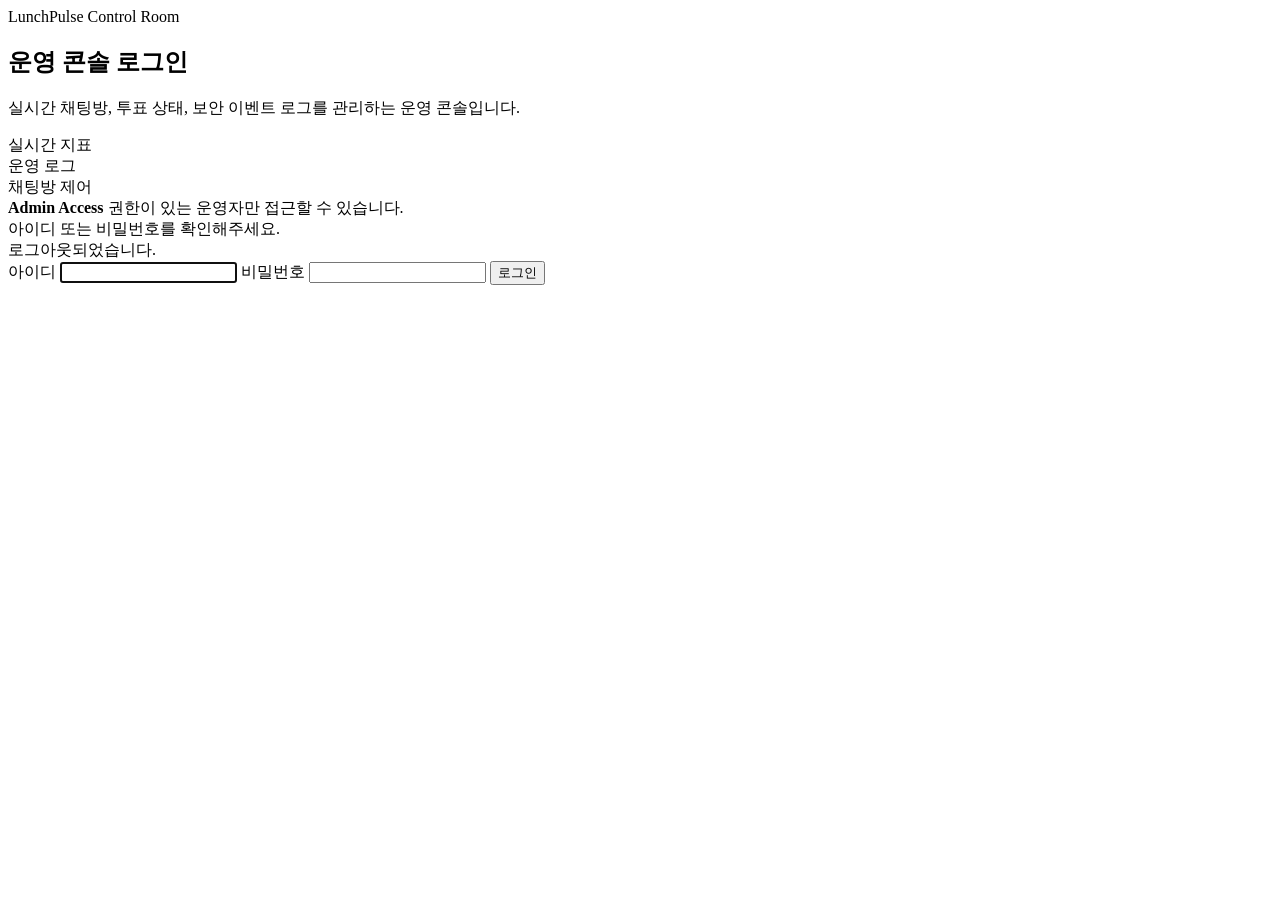
<file: src/main/resources/templates/login.html>
<!DOCTYPE html>
<html lang="ko"
      xmlns:th="http://www.thymeleaf.org"
      xmlns:layout="http://www.ultraq.net.nz/thymeleaf/layout"
      layout:decorate="~{layout/default}">

<th:block layout:fragment="content">
    <main class="login-shell">
        <section class="login-panel">
            <div class="login-copy">
                <span class="login-kicker">LunchPulse Control Room</span>
                <h1>운영 콘솔 로그인</h1>
                <p>실시간 채팅방, 투표 상태, 보안 이벤트 로그를 관리하는 운영 콘솔입니다.</p>
                <div class="login-signal-grid">
                    <div><i class="fa-solid fa-chart-line"></i><span>실시간 지표</span></div>
                    <div><i class="fa-solid fa-shield-halved"></i><span>운영 로그</span></div>
                    <div><i class="fa-solid fa-comments"></i><span>채팅방 제어</span></div>
                </div>
            </div>

            <form class="login-form" th:action="@{/login}" method="post">
                <input type="hidden" th:name="${_csrf.parameterName}" th:value="${_csrf.token}">
                <div class="login-form-head">
                    <div class="login-lock"><i class="fa-solid fa-lock"></i></div>
                    <div>
                        <strong>Admin Access</strong>
                        <span>권한이 있는 운영자만 접근할 수 있습니다.</span>
                    </div>
                </div>

                <div th:if="${param.error}" class="login-alert error">
                    <i class="fa-solid fa-circle-exclamation"></i>
                    아이디 또는 비밀번호를 확인해주세요.
                </div>
                <div th:if="${param.logout}" class="login-alert success">
                    <i class="fa-solid fa-circle-check"></i>
                    로그아웃되었습니다.
                </div>

                <label class="login-field">
                    <span>아이디</span>
                    <input type="text" name="username" autocomplete="username" required autofocus>
                </label>
                <label class="login-field">
                    <span>비밀번호</span>
                    <input type="password" name="password" autocomplete="current-password" required>
                </label>

                <button type="submit" class="login-submit">
                    <i class="fa-solid fa-arrow-right-to-bracket"></i>
                    로그인
                </button>
            </form>
        </section>
    </main>
</th:block>
</html>
</file>
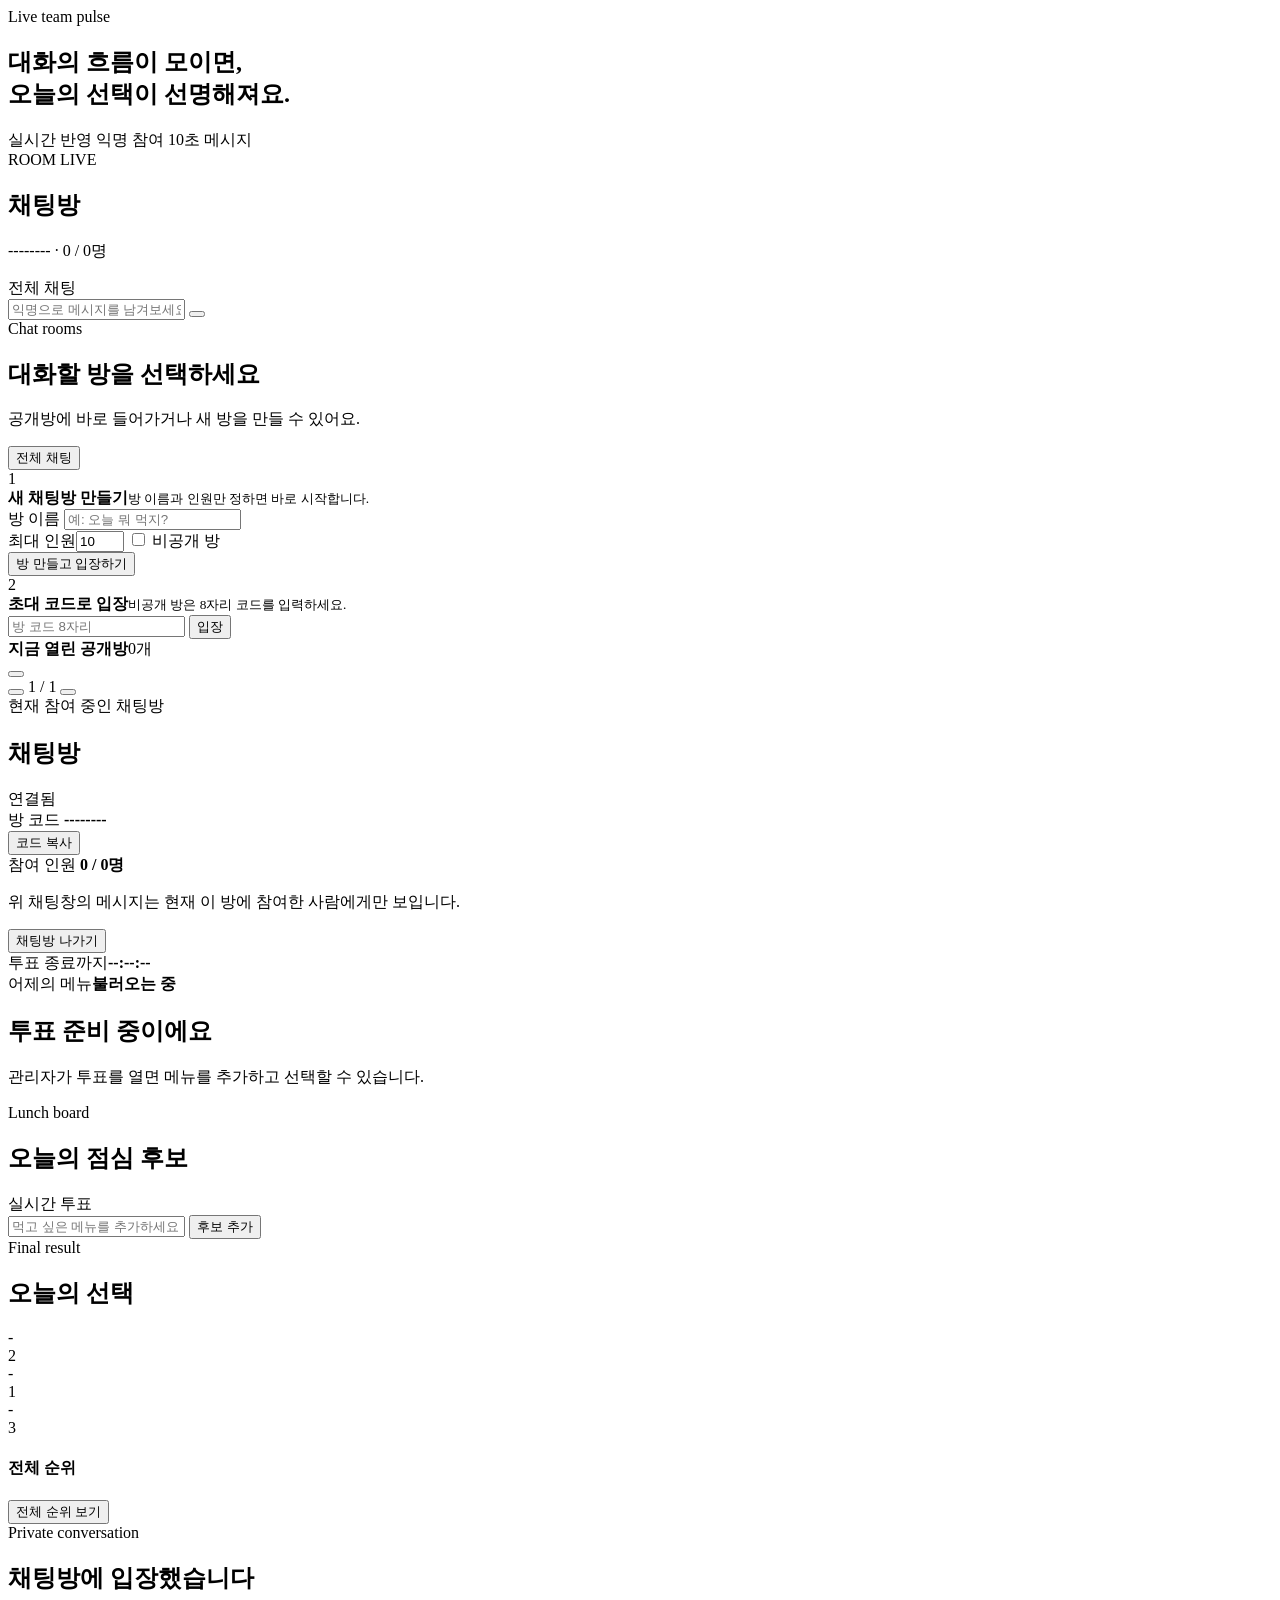
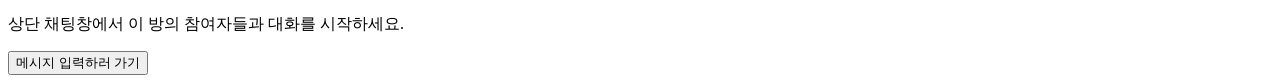
<file: src/main/resources/templates/main.html>
<!DOCTYPE html>
<html lang="ko"
      xmlns:th="http://www.thymeleaf.org"
      xmlns:layout="http://www.ultraq.net.nz/thymeleaf/layout"
      layout:decorate="~{layout/default}">

<th:block layout:fragment="content">
    <script th:inline="javascript">
        const CLIENT_IP = /*[[${clientIp}]]*/ 'unknown';
    </script>

    <section id="bamboo-forest" class="bubble-stage">
        <div id="global-stage-copy" class="stage-copy">
            <span class="eyebrow">Live team pulse</span>
            <h2>대화의 흐름이 모이면,<br>오늘의 선택이 선명해져요.</h2>
            <div class="stage-feature-list" aria-label="서비스 주요 특징">
                <span><i class="fa-solid fa-bolt" aria-hidden="true"></i> 실시간 반영</span>
                <span><i class="fa-solid fa-user-secret" aria-hidden="true"></i> 익명 참여</span>
                <span><i class="fa-regular fa-clock" aria-hidden="true"></i> 10초 메시지</span>
            </div>
        </div>
        <div id="room-stage-copy" class="room-stage-copy hidden">
            <span class="room-live-badge"><i class="fa-solid fa-circle"></i> ROOM LIVE</span>
            <h2 id="stage-room-name">채팅방</h2>
            <p><span id="stage-room-code">--------</span> · <span id="stage-room-count">0 / 0명</span></p>
        </div>
        <div id="bullet-container" class="bullet-layer" aria-live="polite"></div>
        <div class="chat-input-wrap">
            <div id="chat-context" class="chat-context">
                <span class="context-dot"></span>
                <span id="current-room-label">전체 채팅</span>
            </div>
            <form id="msg-form" class="chat-form">
                <input type="text" id="msg-input" maxlength="200" aria-label="채팅 메시지" placeholder="익명으로 메시지를 남겨보세요">
                <button type="submit" aria-label="메시지 보내기"><i class="fa-solid fa-arrow-up"></i></button>
            </form>
        </div>
    </section>

    <div id="h-resizer" class="stage-resizer"><div></div></div>

    <main class="app-main custom-scroll">
        <aside class="side-panel">
            <section class="room-hub">
                <div class="room-hub-head">
                    <div>
                        <span class="eyebrow">Chat rooms</span>
                        <h2>대화할 방을 선택하세요</h2>
                        <p>공개방에 바로 들어가거나 새 방을 만들 수 있어요.</p>
                    </div>
                    <button id="btn-global-room" type="button" class="room-home-btn">
                        <i class="fa-solid fa-house"></i> 전체 채팅
                    </button>
                </div>

                <div class="room-actions">
                    <form id="room-create-form" class="room-create-form">
                        <div class="form-title">
                            <span class="step-number">1</span>
                            <div><strong>새 채팅방 만들기</strong><small>방 이름과 인원만 정하면 바로 시작합니다.</small></div>
                        </div>
                        <label class="field-label" for="room-name-input">방 이름</label>
                        <input type="text" id="room-name-input" maxlength="100" placeholder="예: 오늘 뭐 먹지?">
                        <div class="room-options">
                            <label><span>최대 인원</span><input type="number" id="room-max-input" min="2" max="50" value="10"></label>
                            <label class="private-toggle">
                                <input type="checkbox" id="room-private-input">
                                <span><i class="fa-solid fa-lock"></i> 비공개 방</span>
                            </label>
                        </div>
                        <button type="submit" class="primary-action"><i class="fa-solid fa-plus"></i> 방 만들고 입장하기</button>
                    </form>

                    <form id="room-code-form" class="room-code-form">
                        <div class="form-title compact">
                            <span class="step-number muted">2</span>
                            <div><strong>초대 코드로 입장</strong><small>비공개 방은 8자리 코드를 입력하세요.</small></div>
                        </div>
                        <div class="code-input-row">
                            <input type="text" id="room-code-input" maxlength="8" placeholder="방 코드 8자리">
                            <button type="submit">입장</button>
                        </div>
                    </form>
                </div>

                <div class="public-room-section">
                    <div class="section-title-row">
                        <div><strong>지금 열린 공개방</strong><span id="room-list-count">0개</span></div>
                        <button id="btn-refresh-rooms" type="button" aria-label="채팅방 새로고침"><i class="fa-solid fa-rotate"></i></button>
                    </div>
                    <div id="room-list" class="room-list"></div>
                    <div class="room-pagination">
                        <button id="btn-prev-rooms" type="button" aria-label="이전 채팅방 목록"><i class="fa-solid fa-chevron-left"></i></button>
                        <span id="room-page-label">1 / 1</span>
                        <button id="btn-next-rooms" type="button" aria-label="다음 채팅방 목록"><i class="fa-solid fa-chevron-right"></i></button>
                    </div>
                </div>
            </section>

            <section id="room-session-panel" class="room-session-panel hidden">
                <div class="room-session-hero">
                    <div class="room-session-icon"><i class="fa-solid fa-comments"></i></div>
                    <div>
                        <span>현재 참여 중인 채팅방</span>
                        <h2 id="active-room-name">채팅방</h2>
                    </div>
                    <span class="connected-badge"><i class="fa-solid fa-circle"></i> 연결됨</span>
                </div>
                <div class="room-session-details">
                    <div>
                        <span>방 코드</span>
                        <strong id="active-room-code">--------</strong>
                    </div>
                    <button id="btn-copy-room-code" type="button"><i class="fa-regular fa-copy"></i> 코드 복사</button>
                    <div>
                        <span>참여 인원</span>
                        <strong id="active-room-count">0 / 0명</strong>
                    </div>
                </div>
                <div class="room-session-guide">
                    <i class="fa-solid fa-circle-info"></i>
                    <p>위 채팅창의 메시지는 현재 이 방에 참여한 사람에게만 보입니다.</p>
                </div>
                <button id="btn-leave-room" type="button" class="leave-room-btn">
                    <i class="fa-solid fa-arrow-right-from-bracket"></i> 채팅방 나가기
                </button>
            </section>

            <div id="quick-info-grid" class="quick-info-grid">
                <section class="info-card time-card">
                    <div class="info-icon coral"><i class="fa-solid fa-clock"></i></div>
                    <div><span>투표 종료까지</span><strong id="war-timer">--:--:--</strong></div>
                </section>
                <section class="info-card">
                    <div class="info-icon yellow"><i class="fa-solid fa-crown"></i></div>
                    <div><span>어제의 메뉴</span><strong id="yesterday-winner">불러오는 중</strong></div>
                </section>
            </div>
        </aside>

        <section class="content-panel">
            <div id="state-locked" class="state-panel hidden">
                <div class="state-icon"><i class="fa-solid fa-hourglass-start"></i></div>
                <h2>투표 준비 중이에요</h2>
                <p>관리자가 투표를 열면 메뉴를 추가하고 선택할 수 있습니다.</p>
            </div>

            <div id="state-voting" class="vote-panel">
                <div class="panel-head">
                    <div><span class="eyebrow">Lunch board</span><h2>오늘의 점심 후보</h2></div>
                    <div class="board-badge"><i class="fa-solid fa-utensils"></i> 실시간 투표</div>
                </div>
                <form id="add-menu-form" class="add-menu-form">
                    <input type="text" id="add-menu-input" maxlength="20" aria-label="추가할 점심 메뉴" placeholder="먹고 싶은 메뉴를 추가하세요">
                    <button type="submit"><i class="fa-solid fa-plus"></i> 후보 추가</button>
                </form>
                <div id="voting-grid" class="menu-grid"></div>
            </div>

            <div id="state-finished" class="result-panel hidden">
                <div class="panel-head centered"><span class="eyebrow">Final result</span><h2>오늘의 선택</h2></div>
                <div class="podium-wrap">
                    <div class="podium-item second"><span id="rank-2-name">-</span><div class="podium-bar podium-2">2</div></div>
                    <div class="podium-item first"><i class="fa-solid fa-crown"></i><span id="rank-1-name">-</span><div class="podium-bar podium-1">1</div></div>
                    <div class="podium-item third"><span id="rank-3-name">-</span><div class="podium-bar podium-3">3</div></div>
                </div>
                <div id="full-ranking" class="ranking-list hidden"><h4>전체 순위</h4><div id="ranking-list"></div></div>
                <button id="btn-show-more" onclick="MAINJS.showFullRanking()" class="show-more-btn">
                    전체 순위 보기 <i class="fa-solid fa-chevron-down"></i>
                </button>
            </div>
        </section>

        <section id="room-inside-panel" class="room-inside-panel hidden">
            <div class="room-inside-visual">
                <div class="room-inside-rings"><i class="fa-solid fa-comment-dots"></i></div>
                <span class="eyebrow">Private conversation</span>
                <h2>채팅방에 입장했습니다</h2>
                <p>상단 채팅창에서 이 방의 참여자들과 대화를 시작하세요.</p>
                <button id="btn-focus-chat" type="button"><i class="fa-solid fa-arrow-up"></i> 메시지 입력하러 가기</button>
            </div>
        </section>
    </main>
</th:block>
</html>
</file>
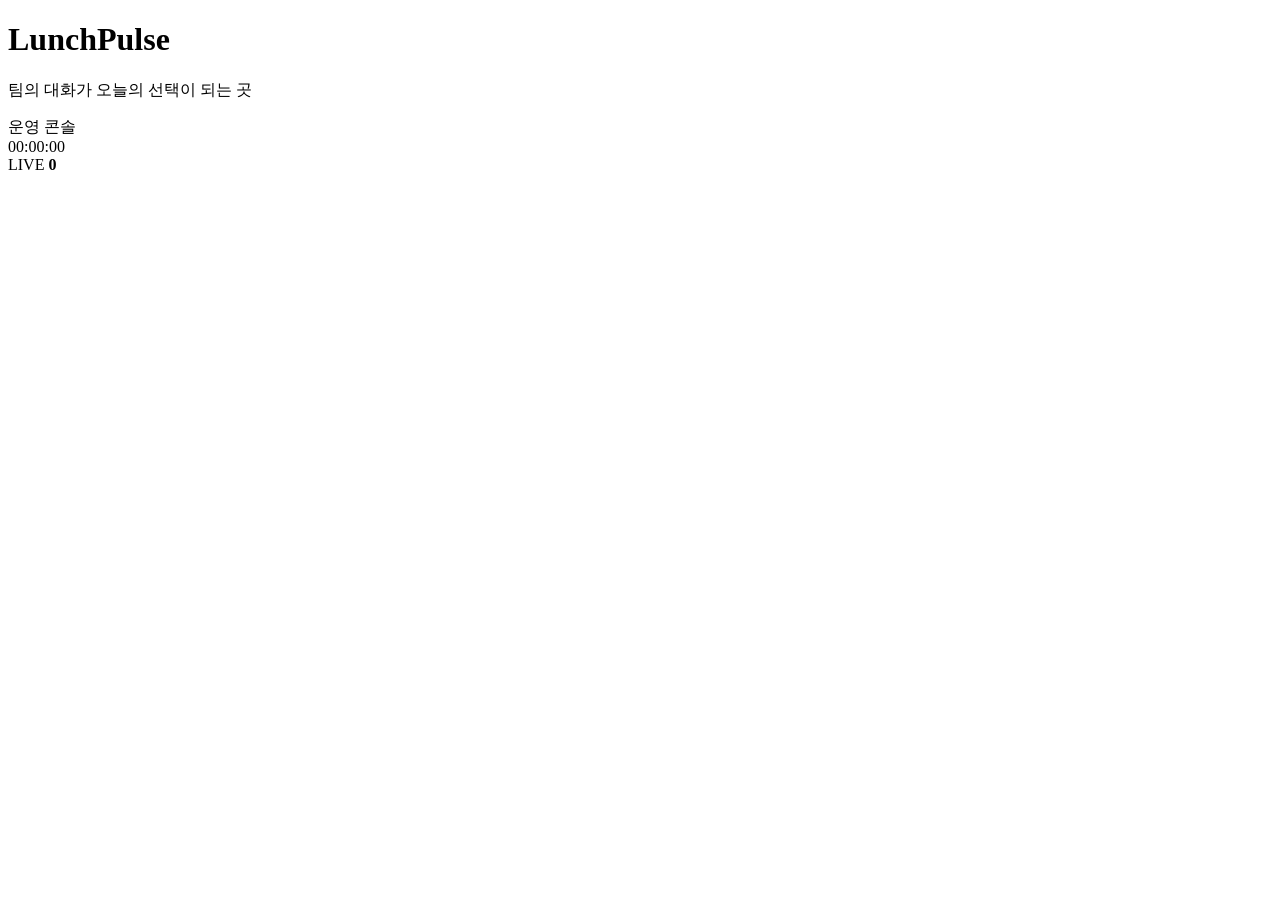
<file: src/main/resources/templates/fragments/header.html>
<!DOCTYPE html>
<html xmlns:th="http://www.thymeleaf.org">
<header th:fragment="header" class="app-header">
  <div class="brand-mark" aria-hidden="true"><i class="fa-solid fa-wave-square"></i></div>
  <div class="brand-copy">
    <h1>LunchPulse</h1>
    <p>팀의 대화가 오늘의 선택이 되는 곳</p>
  </div>
  <div class="header-status">
    <a class="admin-link" th:href="@{/admin/dashboard}" aria-label="운영자 대시보드로 이동">
      <i class="fa-solid fa-gauge-high" aria-hidden="true"></i>
      <span>운영 콘솔</span>
    </a>
    <div id="live-timer" class="time-pill">00:00:00</div>
    <div class="live-pill" aria-label="현재 실시간 접속자">
      <span aria-hidden="true"></span> LIVE <strong id="user-count">0</strong>
    </div>
  </div>
</header>
</html>
</file>
